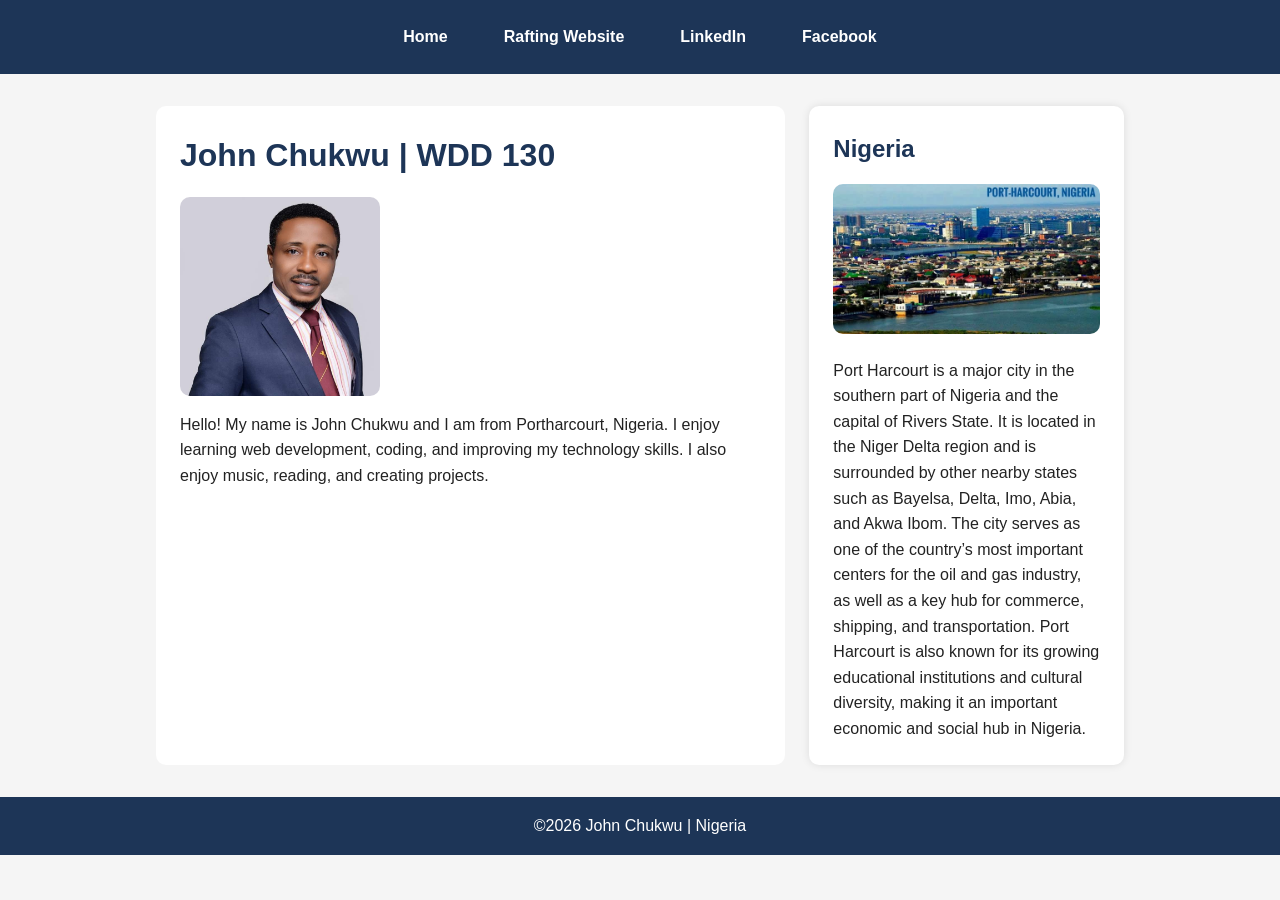
<file: index.html>
<!DOCTYPE html>
<html lang="en-US">

<head>
    <meta charset="UTF-8">
    <meta name="viewport" content="width=device-width, initial-scale=1.0">

    <meta name="description"
      content="John Chukwu WDD 130 course home page showcasing web development assignments and projects.">

    <meta name="author" content="John Chukwu">

    <title>John Chukwu | WDD 130</title>

    <link rel="stylesheet" href="styles/styles.css">
</head>


<body>

    <header>
        <nav>
            <a href="#">Home</a>
            <a href="#">Rafting Website</a>
            <a href="https://linkedin.com">LinkedIn</a>
            <a href="https://facebook.com">Facebook</a>
        </nav>
    </header>

    <div class="grid">

        <main>
            <h1>John Chukwu | WDD 130</h1>

            <img src="images/profile.jpg" alt="John Chukwu" width="200">

            <p>
                Hello! My name is John Chukwu and I am from Portharcourt, Nigeria.
                I enjoy learning web development, coding, and improving my
                technology skills. I also enjoy music, reading, and creating projects.
            </p>
        </main>

        <aside>
            <h2>Nigeria</h2>

            <img src="images/portharcourt.jpg" alt="Beautiful view of Portharcourt">

            <p>
                Port Harcourt is a major city in the southern part of Nigeria and the capital of
                Rivers
                State. It is
                located in the Niger Delta region and is surrounded by other nearby states such as
                Bayelsa, Delta,
                Imo, Abia, and Akwa Ibom. The city serves as one of the country’s most important
                centers
                for the oil
                and gas industry, as well as a key hub for commerce, shipping, and transportation.
                Port
                Harcourt is
                also known for its growing educational institutions and cultural diversity, making
                it an
                important
                economic and social hub in Nigeria.</p>

        </aside>

    </div>

    <footer>
        <p>©2026 John Chukwu | Nigeria</p>
    </footer>

</body>
</file>
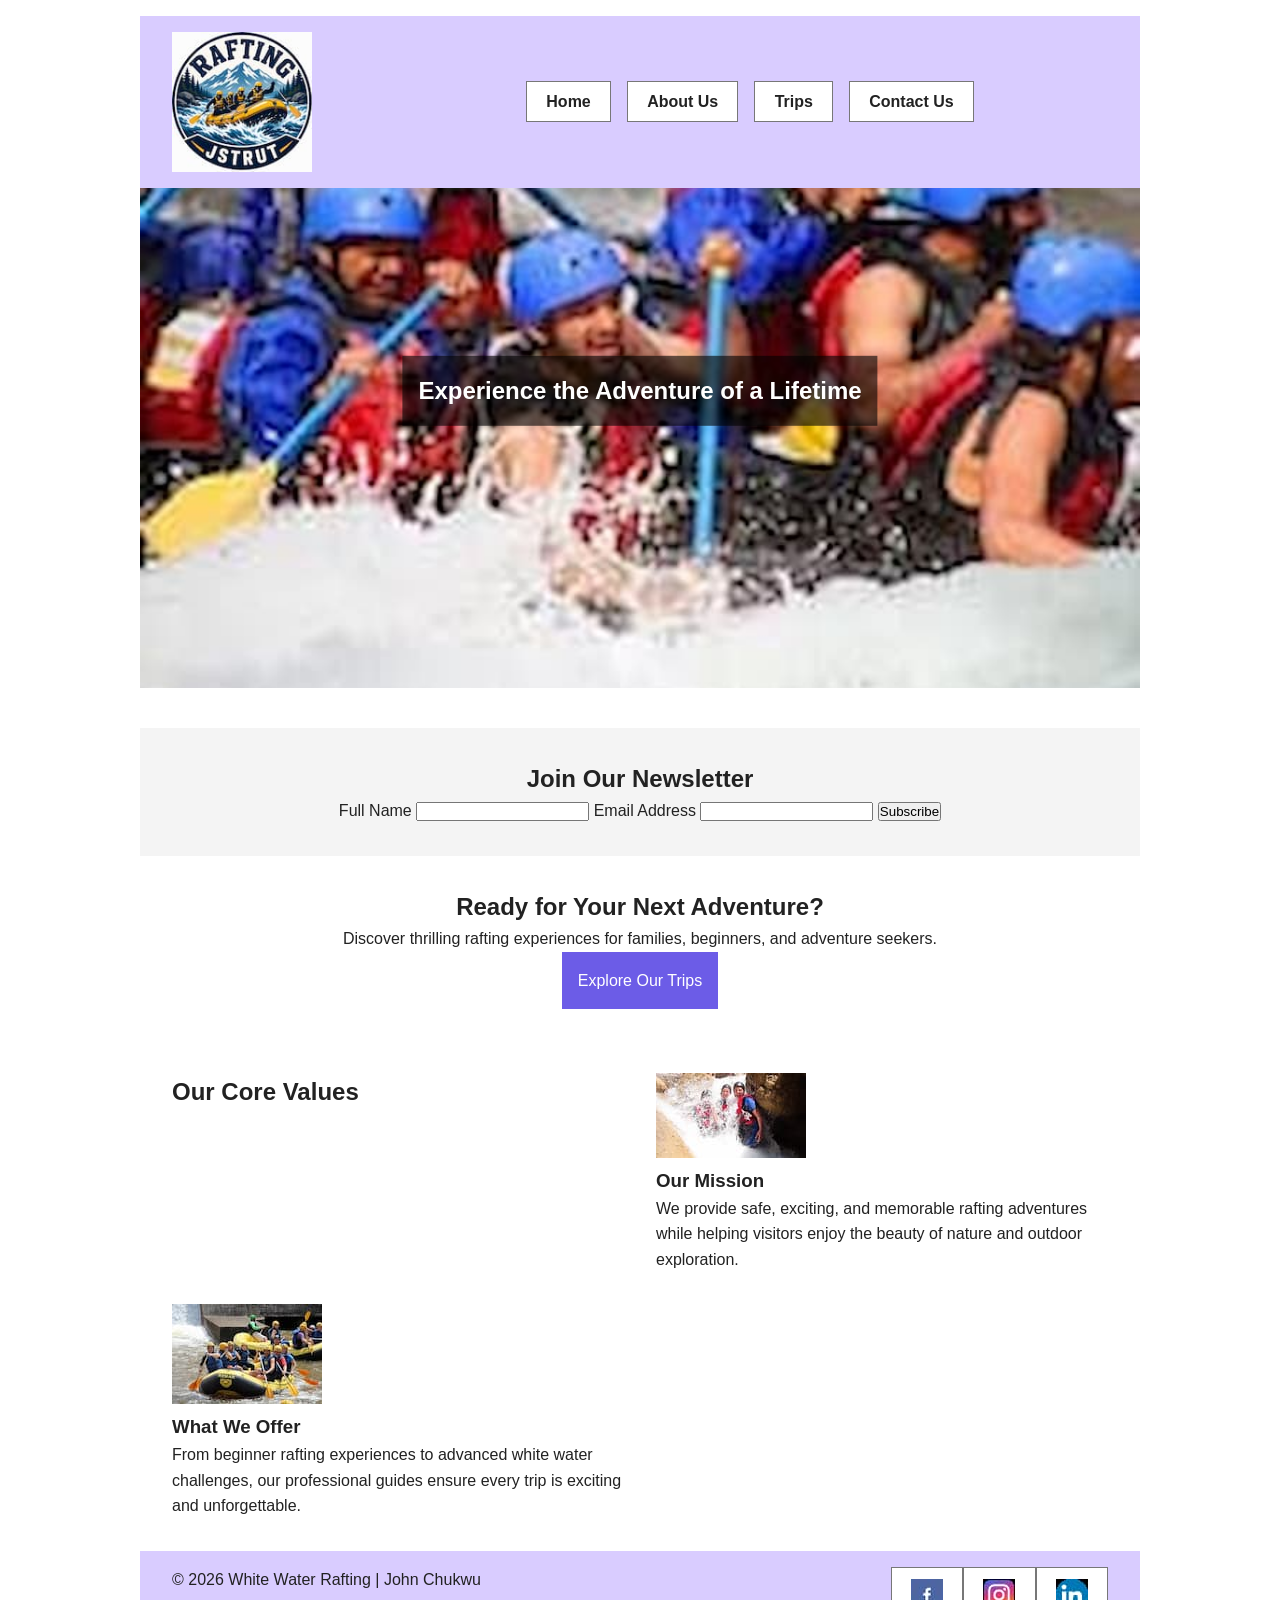
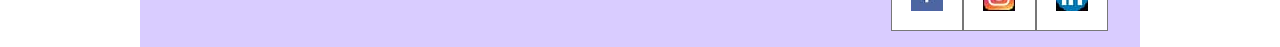
<file: wwr/index.html>
<!DOCTYPE html>
<html lang="en-US">

<head>
    <meta charset="UTF-8">
    <meta name="viewport" content="width=device-width, initial-scale=1.0">

    <meta name="description"
      content="Experience exciting white water rafting adventures, guided river tours, and unforgettable outdoor experiences.">

    <meta name="author" content="John Chukwu">

    <title>Home | White Water Rafting</title>

    <link rel="stylesheet" href="styles/rafting.css">
</head>

<body>

    <header>
        <img src="images/rafting_logo.jpg" alt="White Water Rafting Logo">

        <nav>
            <ul>
                <li><a href="index.html">Home</a></li>
                <li><a href="about.html">About Us</a></li>
                <li><a href="trips.html">Trips</a></li>
                <li><a href="contact.html">Contact Us</a></li>
            </ul>
        </nav>
    </header>

    <main>

        <section class="home-hero">
            <img src="images/hero-home.jpg" alt="Exciting white water rafting adventure">
            <h1>Experience the Adventure of a Lifetime</h1>
        </section>

        <section class="newsletter-section">
            <h2>Join Our Newsletter</h2>

            <form class="newsletter-form">
                <label for="fullname">Full Name</label>
                <input type="text" id="fullname" name="fullname" required>

                <label for="email">Email Address</label>
                <input type="email" id="email" name="email" required>

                <button type="submit">Subscribe</button>
            </form>
        </section>

        <section class="cta-section">
            <h2>Ready for Your Next Adventure?</h2>

            <p>
                Discover thrilling rafting experiences for families, beginners, and adventure
                seekers.
            </p>

            <a class="cta-button" href="trips.html">Explore Our Trips</a>
        </section>

        <section class="home-grid">
            <h2>Our Core Values</h2>

            <article>
                <img src="images/rafting1.jpg" alt="Rafting team on the river">
                <h3>Our Mission</h3>
                <p>
                    We provide safe, exciting, and memorable rafting adventures while helping
                    visitors enjoy the beauty of nature and outdoor exploration.
                </p>
            </article>

            <article>
                <img src="images/rafting2.jpg" alt="Family rafting adventure">
                <h3>What We Offer</h3>
                <p>
                    From beginner rafting experiences to advanced white water challenges, our
                    professional guides ensure every trip is exciting and unforgettable.
                </p>
            </article>

        </section>

    </main>

    <footer>
        <p>© 2026 White Water Rafting | John Chukwu</p>

        <nav class="socialmedia">
            <a href="https://facebook.com" aria-label="Facebook">
                <img src="images/facebook.jpg" alt="Facebook">
            </a>

            <a href="https://instagram.com" aria-label="Instagram">
                <img src="images/instagram.jpg" alt="Instagram">
            </a>

            <a href="https://linkedin.com" aria-label="LinkedIn">
                <img src="images/linkedin.jpg" alt="LinkedIn">
            </a>
        </nav>
    </footer>

</body>

</html>
</file>
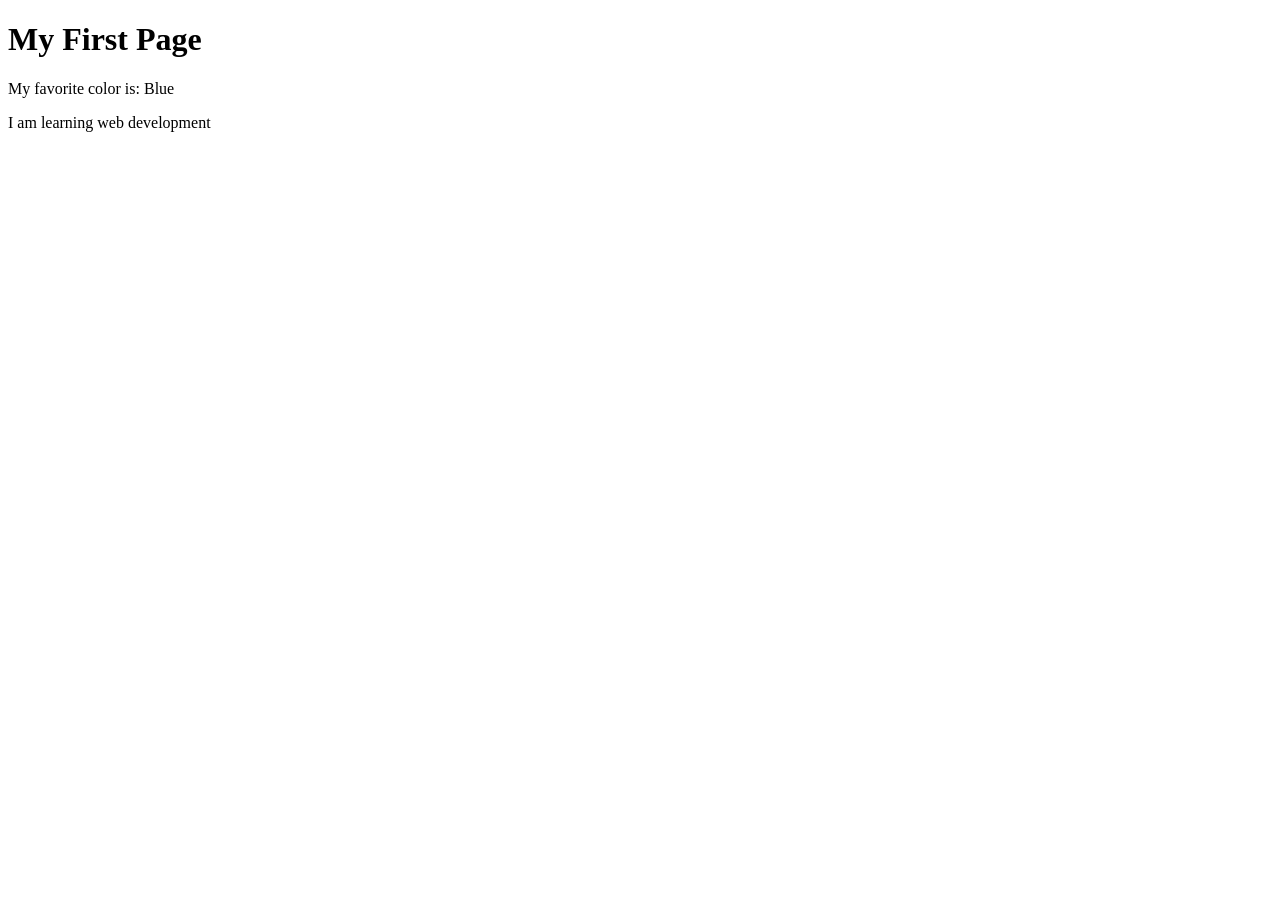
<file: week01/first-page.html>
<!DOCTYPE html>
<html lang="en">

<head>
    <meta charset="UTF-8">
    <meta name="viewport" content="width=device-width, initial-scale=1.0">
    <title>My First Page</title>
</head>

<body>
    <h1>My First Page</h1>
    <p>My favorite color is: Blue</p>
    <p>I am learning web development</p>
</body>

</html>
</file>
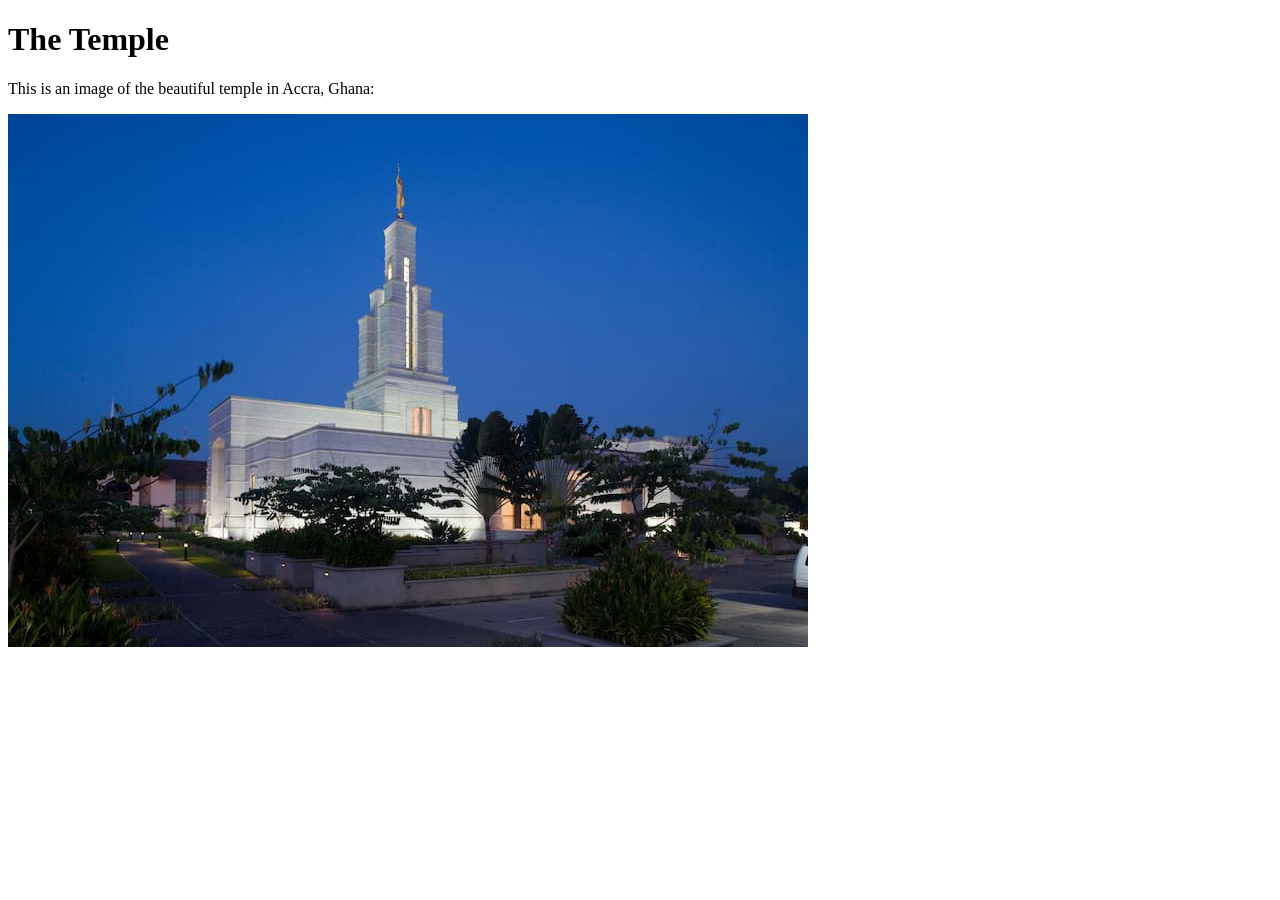
<file: week01/images-solution.html>
<!DOCTYPE html>
<html lang="en">
<head>
    <meta charset="UTF-8">
    <meta name="viewport" content="width=device-width, initial-scale=1.0">
    <title>Temple Image</title>
</head>
<body>
    <h1>The Temple</h1>
    <p>This is an image of the beautiful temple in Accra, Ghana:</p>
    <img src="images/temple-small.jpg" alt="The Accra Ghana Temple">
    
</body>
</html>
</file>
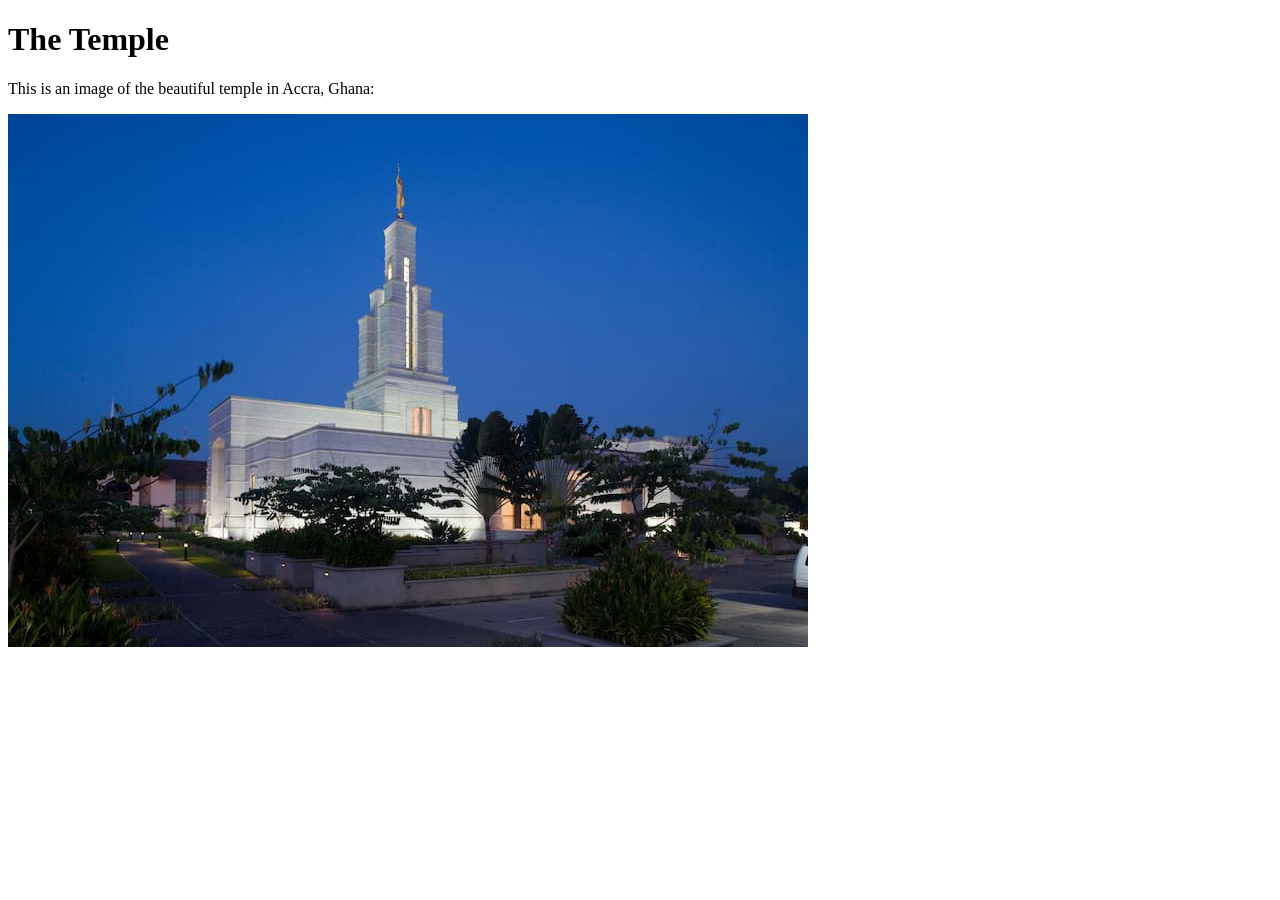
<file: week01/images.html>
<!DOCTYPE html>
<html lang="en">

<head>
    <meta charset="UTF-8">
    <meta name="viewport" content="width=device-width, initial-scale=1.0">
    <title>Temple Image</title>
</head>

<body>
    <h1>The Temple</h1>
    <p>This is an image of the beautiful temple in Accra, Ghana:</p>
    <img src="images/temple-small.jpg" alt="The Accra Ghana Temple">

</body>

</html>
</file>
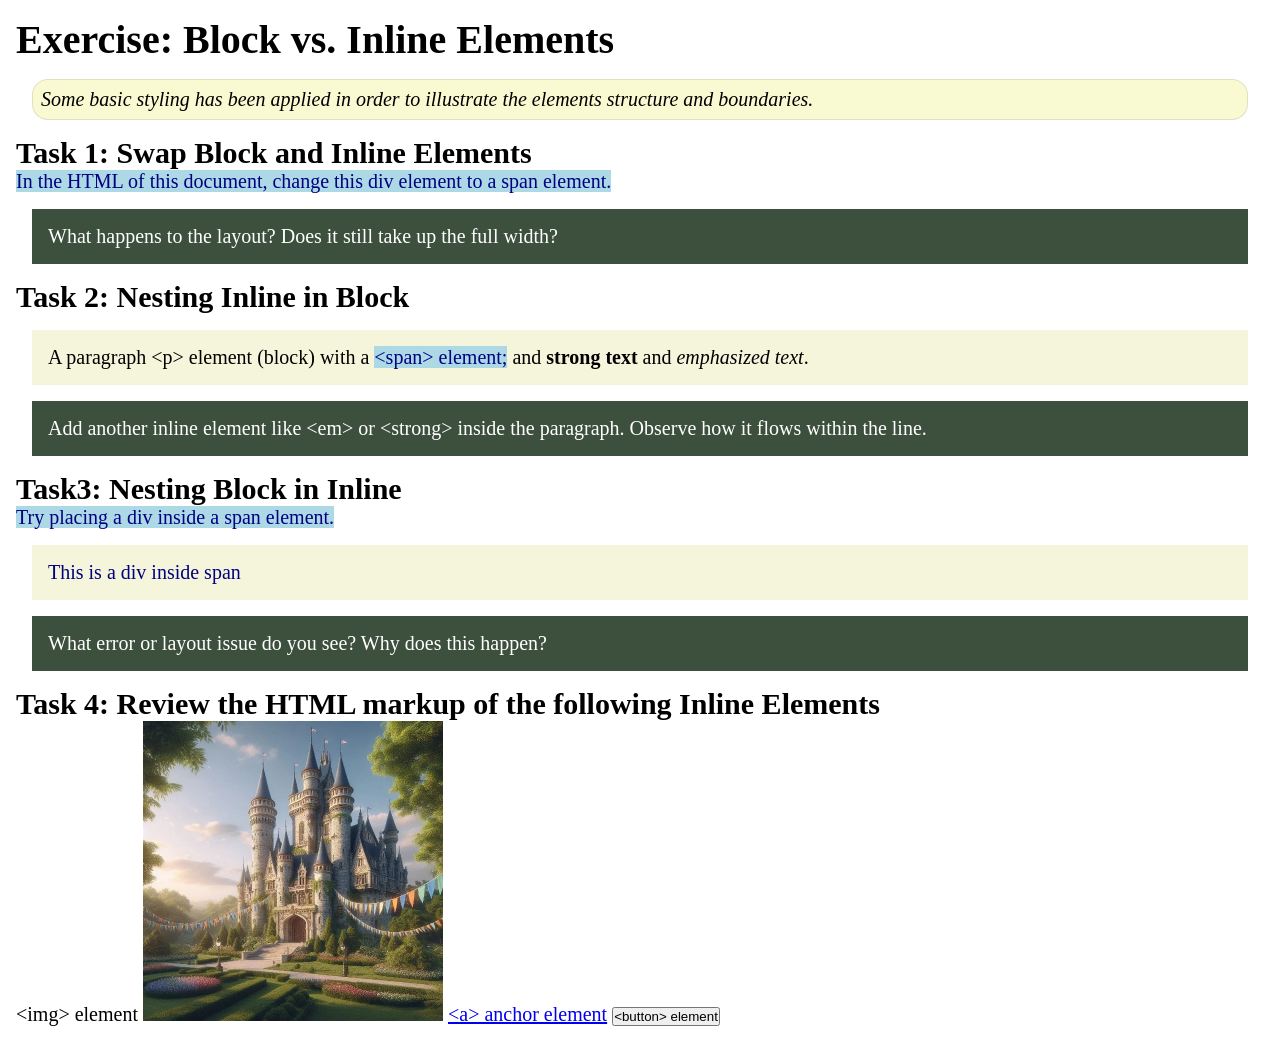
<file: week02/block-vs-inline.html>
<!DOCTYPE html>
<html lang="en">

<head>
    <meta charset="UTF-8">
    <meta name="viewport" content="width=device-width, initial-scale=1.0">
    <title>Exercise: Block vs. Inline Elements</title>
    <link rel="stylesheet" href="styles/block-vs-inline.css">
</head>

<body>
    <main>
        <h1>Exercise: Block vs. Inline Elements</h1>
        <p class="note">Some basic styling has been applied in order to illustrate the elements
            structure and
            boundaries.</p>

        <h2>Task 1: Swap Block and Inline Elements</h2>
        <span>In the HTML of this document, change this div element to a span element.</span>

        <p class="question">What happens to the layout? Does it still take up the full width?</p>

        <h2>Task 2: Nesting Inline in Block</h2>
        <p>
            A paragraph &lt;p&gt; element (block) with a <span>&lt;span&gt; element;</span>
            and <strong>strong text</strong> and <em>emphasized text</em>.
        </p>
        <p class="question">Add another inline element like &lt;em&gt; or &lt;strong&gt; inside the
            paragraph. Observe
            how it flows within the line.</p>

        <h2>Task3: Nesting Block in Inline</h2>
        <span>
            Try placing a div inside a span element.
            <div>This is a div inside span</div>
        </span>
        <p class="question">What error or layout issue do you see? Why does this happen?</p>


        <h2>Task 4: Review the HTML markup of the following Inline Elements</h2>
        &lt;img&gt; element
        <img src="images/castle.webp" alt="placeholder image (images are inline)" width="300"
          height="300">
        <a href="https://churchofjesuschrist.org">&lt;a&gt; anchor element</a>
        <button type="button">&lt;button&gt; element</button>
    </main>
</body>

</html>
</file>
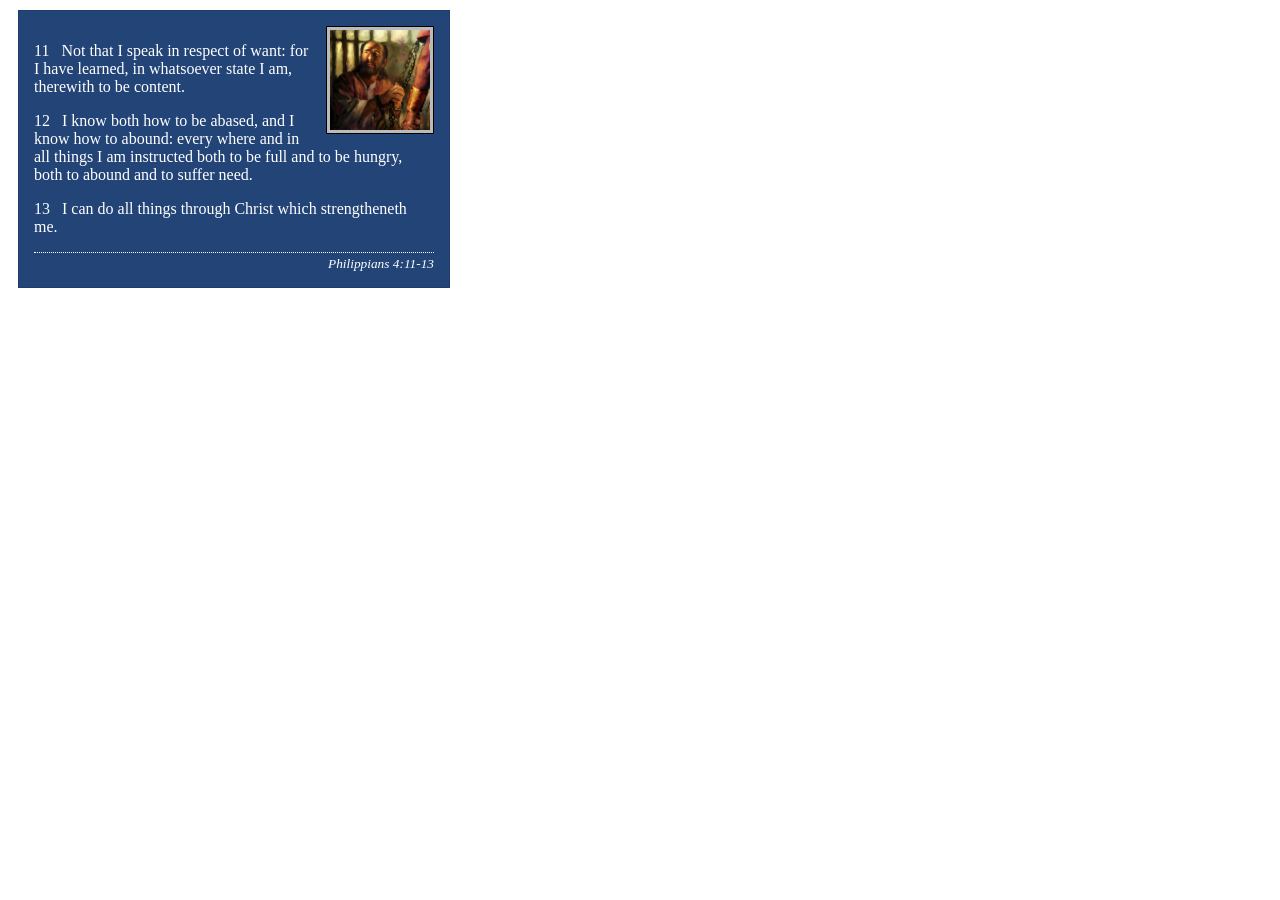
<file: week02/box-model-solution.html>
<!DOCTYPE html>
<html lang="en">
<head>
    <meta charset="UTF-8">
    <meta name="viewport" content="width=device-width, initial-scale=1.0">
    <title>Box Model Activity</title>
    <link rel="stylesheet" href="styles/box-model-solution.css">
</head>
<body>
    <main>
        <div class="callout">
            <img src="images/apostle-paul-imprisoned.webp" alt="Paul the Apostle - Imprisoned in Rome" width="200" height="200">
            <blockquote>
                <p>11 &nbsp; Not that I speak in respect of want: for I have learned, in whatsoever state I am, therewith to be content.</p>
                <p>12 &nbsp; I know both how to be abased, and I know how to abound: every where and in all things I am instructed both to be full and to be hungry, both to abound and to suffer need.</p>
                <p>13 &nbsp; I can do all things through Christ which strengtheneth me.</p>
            </blockquote>
            <cite>Philippians 4:11-13</cite>
        </div>
    </main>
</body>
</html>
</file>
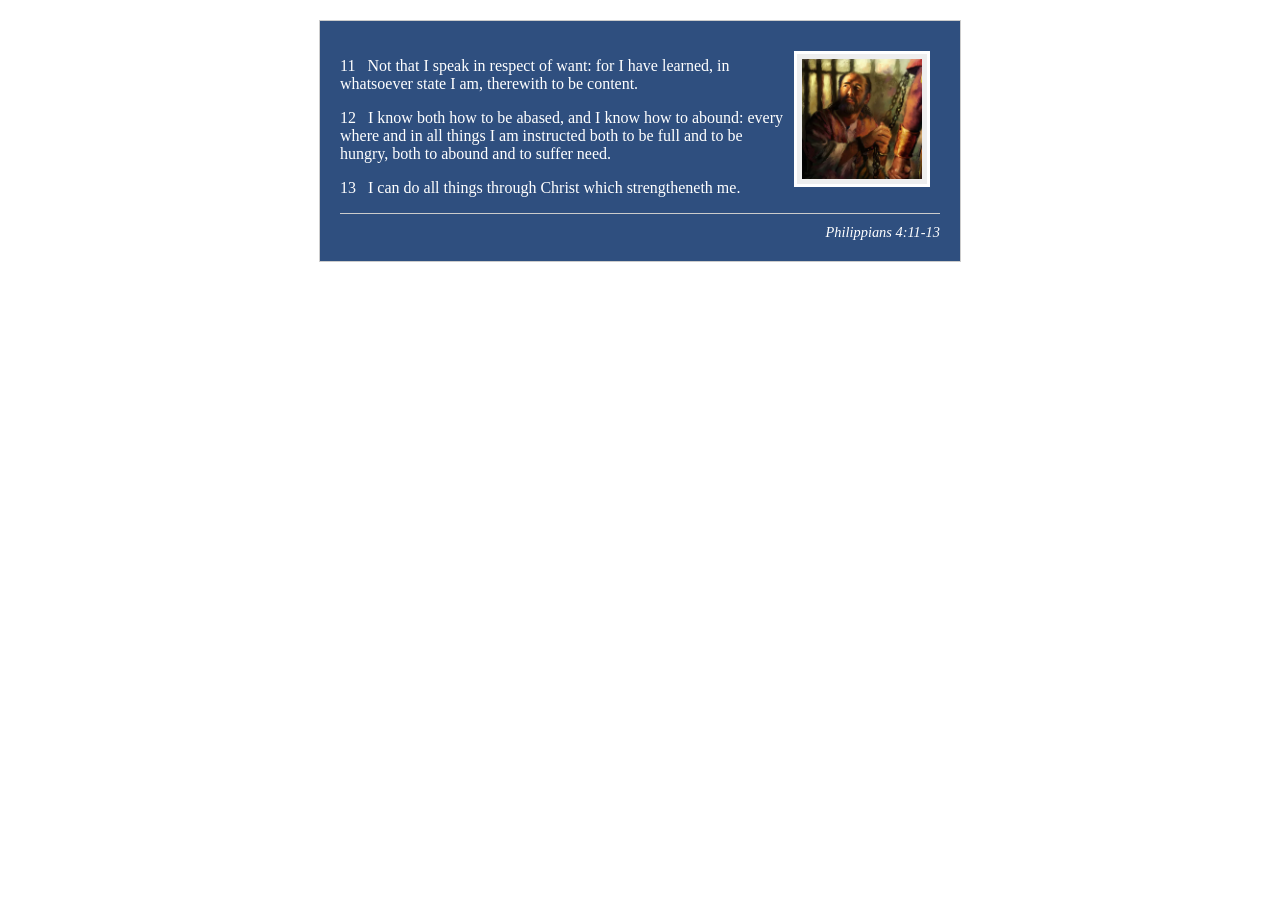
<file: week02/box-model.html>
<!DOCTYPE html>
<html lang="en">

<head>
    <meta charset="UTF-8">
    <meta name="viewport" content="width=device-width, initial-scale=1.0">
    <title>Box Model Activity</title>

    <link rel="stylesheet" href="styles/box-model.css">
</head>

<body>
    <main>
        <div class="callout">
            <img src="images/apostle-paul-imprisoned.webp"
              alt="Paul the Apostle - Imprisoned in Rome" width="200" height="200">
            <blockquote>
                <p>11 &nbsp; Not that I speak in respect of want: for I have learned, in whatsoever
                    state I am, therewith to be content.</p>
                <p>12 &nbsp; I know both how to be abased, and I know how to abound: every where and
                    in all things I am instructed both to be full and to be hungry, both to abound
                    and to suffer need.</p>
                <p>13 &nbsp; I can do all things through Christ which strengtheneth me.</p>
            </blockquote>
            <cite>Philippians 4:11-13</cite>
        </div>
    </main>
</body>

</html>
</file>
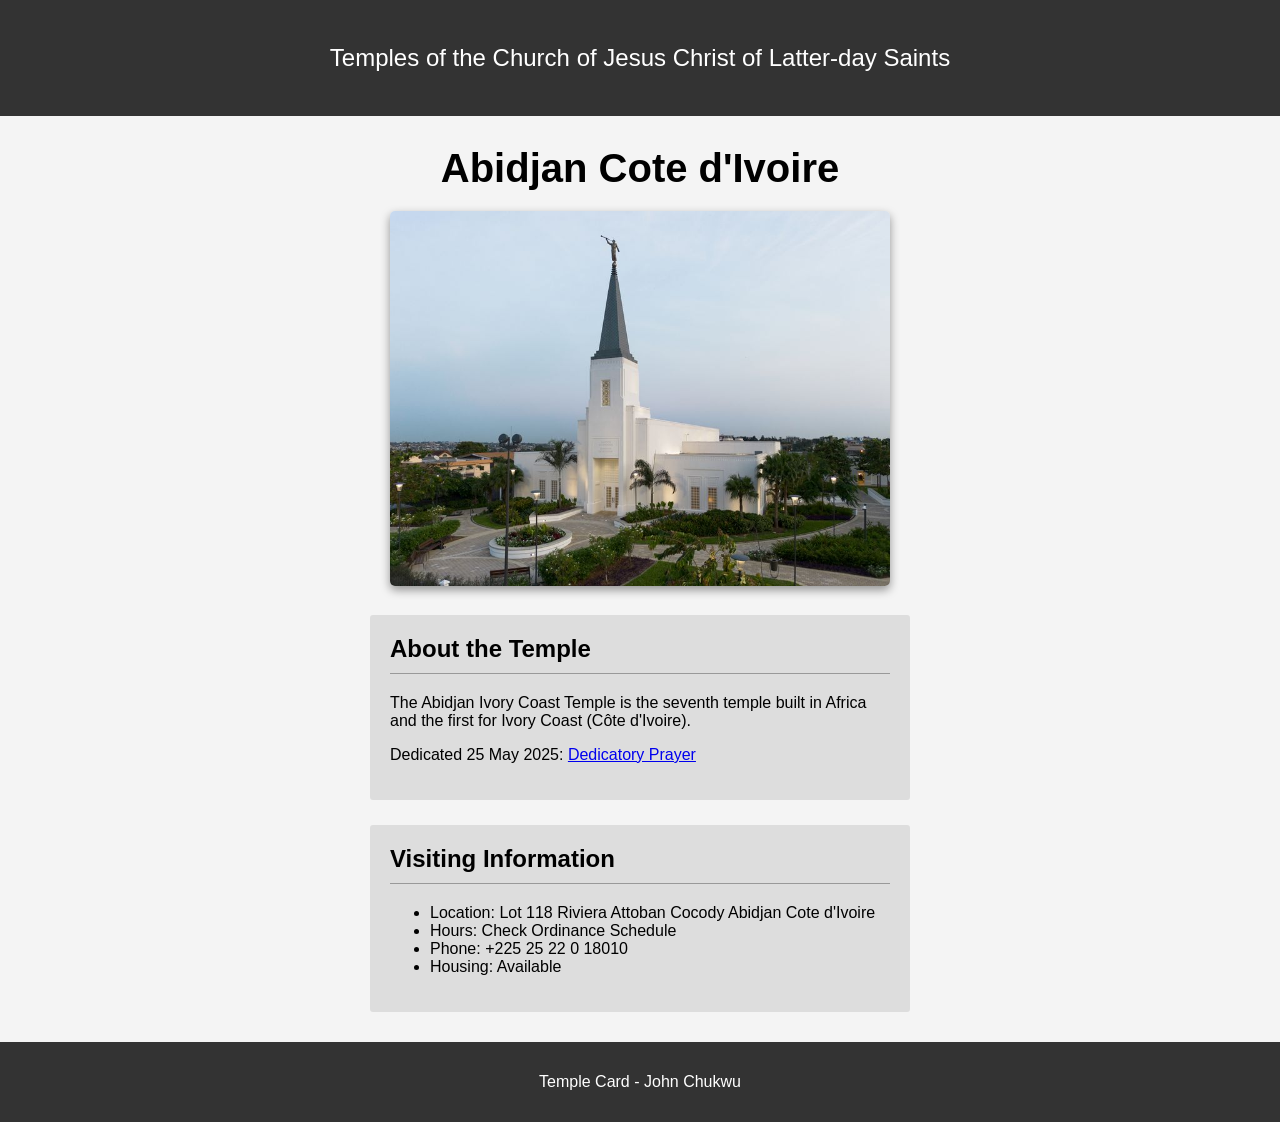
<file: week02/temple.html>
<!DOCTYPE html>
<html lang="en">

<head>
    <meta charset="UTF-8">
    <meta name="viewport" content="width=device-width, initial-scale=1.0">
    <title>Temple Card - Abidjan Cote d'Ivoire</title>

    <link rel="stylesheet" href="styles/temple.css">
</head>

<body>

    <!-- This section contains the main header -->
    <header>
        <p>Temples of the Church of Jesus Christ of Latter-day Saints</p>
    </header>
    <main>
        <h1>Abidjan Cote d'Ivoire</h1>
        <picture>
            <img src="images/abidjan-ivory-coast.jpeg" alt="Abidjan Cote d'Ivoire Temple">
        </picture>
        <section>
            <h2>About the Temple</h2>
            <p>The Abidjan Ivory Coast Temple is the seventh temple built in Africa and the first
                for Ivory Coast (Côte
                d'Ivoire).</p>
            <p>Dedicated 25 May 2025: <a
                  href="https://www.churchofjesuschrist.org/temples/dedicatory-prayer/abidjan-ivory-coast-temple/2025-05-25?lang=eng"
                  target="_blank" rel="noopener noreferrer">Dedicatory Prayer</a></p>
        </section>
        <section>
            <h2>Visiting Information</h2>
            <ul>
                <li>Location: Lot 118 Riviera Attoban Cocody Abidjan Cote d'Ivoire</li>
                <li>Hours: Check Ordinance Schedule</li>
                <li>Phone: +225 25 22 0 18010</li>
                <li>Housing: Available</li>
            </ul>
        </section>
    </main>
    <footer>
        <p>Temple Card - John Chukwu</p>
    </footer>
</body>

</html>
</file>
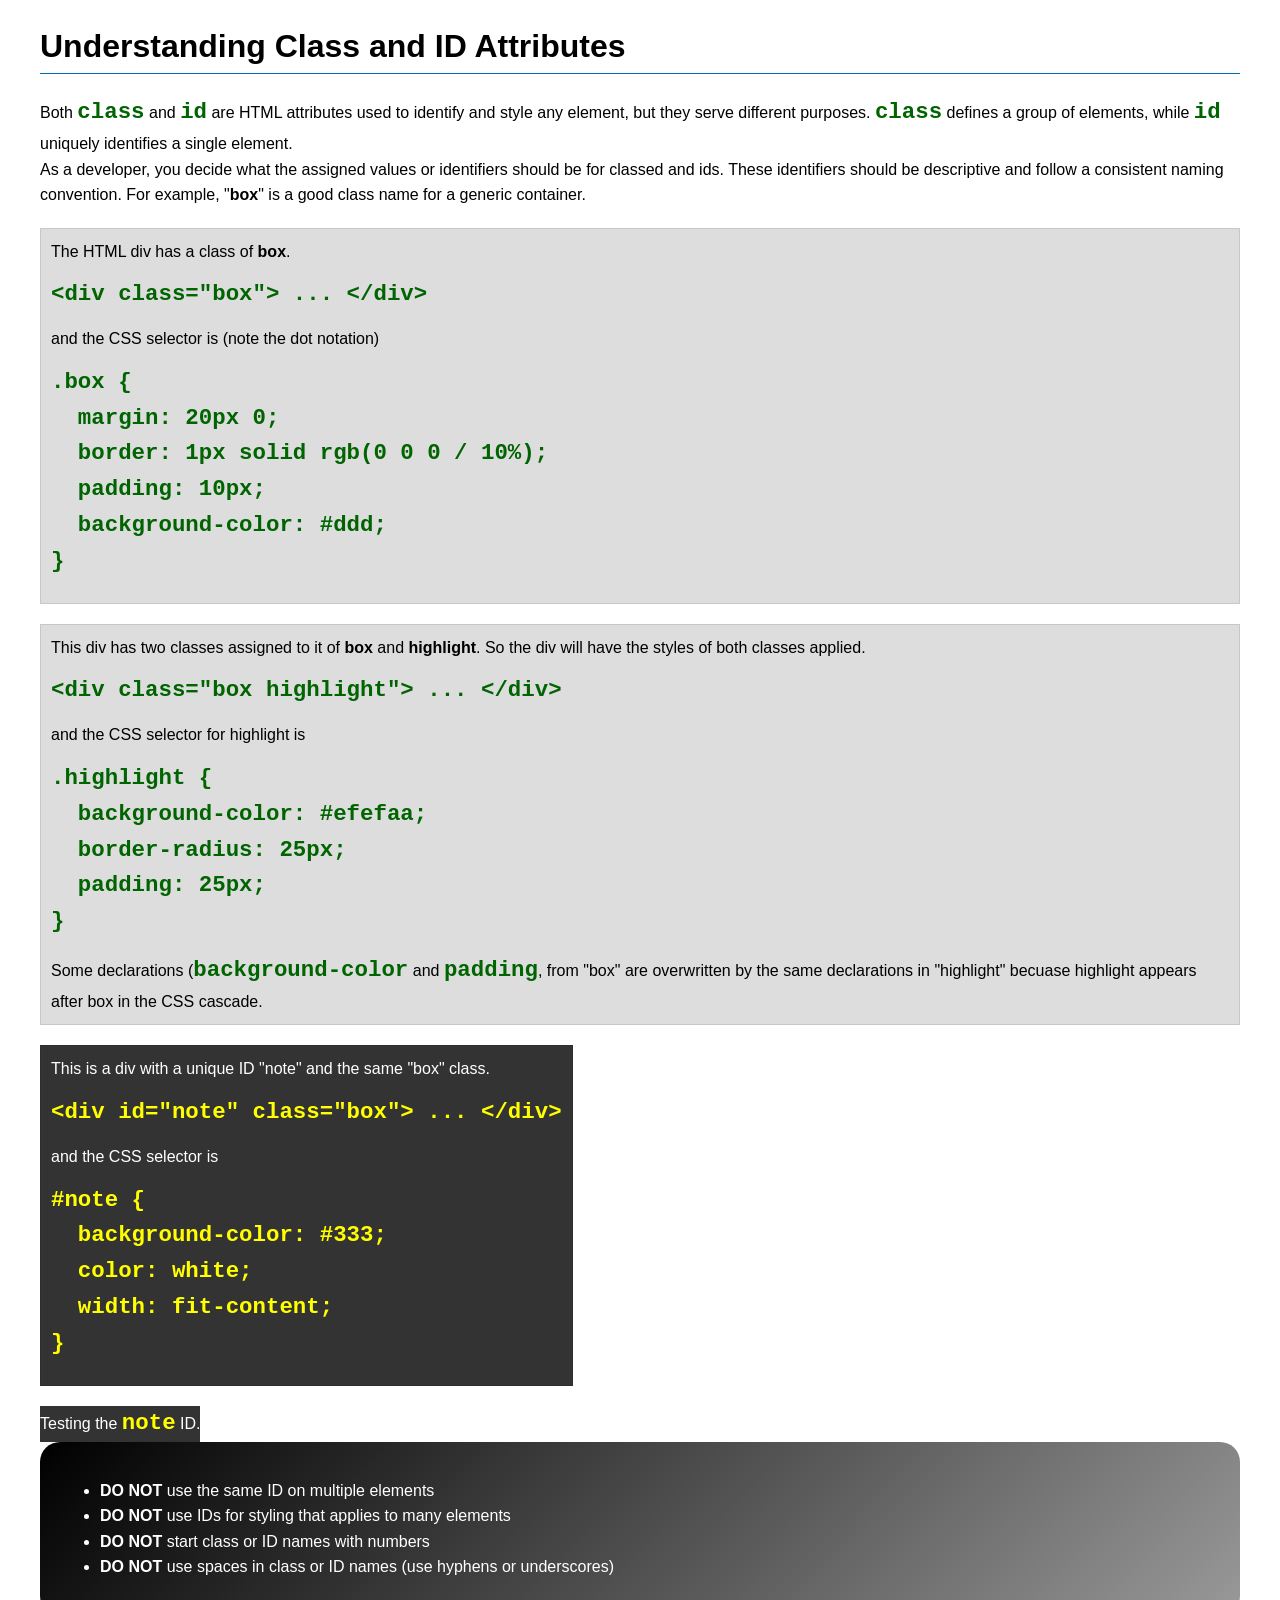
<file: week03/class-and-id.html>
<!DOCTYPE html>
<html lang="en">

<head>
    <meta charset="UTF-8">
    <meta name="viewport" content="width=device-width, initial-scale=1.0">
    <title>Class vs ID Attributes</title>
    <link rel="stylesheet" href="styles/class-and-id.css">
</head>

<body>
    <h1>Understanding Class and ID Attributes</h1>
    <p>Both <code>class</code> and <code>id</code> are HTML attributes used to identify and style
        any element, but they
        serve different purposes. <code>class</code> defines a group of elements, while
        <code>id</code> uniquely
        identifies a single element.
    </p>
    <p>As a developer, you decide what the assigned values or identifiers should be for classed and
        ids. These
        identifiers should be
        descriptive and follow a consistent naming convention. For example, "<strong>box</strong>"
        is a good class name
        for a generic container.</p>
    <div class="box">
        <p>The HTML div has a class of <strong>box</strong>.</p>
        <pre><code class="html">&lt;div class="box"&gt; ... &lt;/div&gt;</code></pre>
        and the CSS selector is (note the dot notation)
        <pre><code class="css">.box {
  margin: 20px 0;
  border: 1px solid rgb(0 0 0 / 10%);
  padding: 10px;
  background-color: #ddd; 
}</code></pre>
    </div>

    <div class="box">
        <p>This div has two classes assigned to it of <strong>box</strong> and
            <strong>highlight</strong>. So the div
            will have the styles of both classes applied.
        </p>
        <pre><code class="html">&lt;div class="box highlight"&gt; ... &lt;/div&gt;</code></pre>
        and the CSS selector for highlight is
        <pre><code class="css">.highlight {
  background-color: #efefaa;
  border-radius: 25px;
  padding: 25px;
}</code></pre>
        <p>Some declarations (<code>background-color</code> and <code>padding</code>, from "box" are
            overwritten by the same declarations in "highlight" becuase highlight appears after box
            in the CSS cascade.</p>
    </div>

    <div id="note" class="box">
        <p>This is a div with a unique ID "note" and the same "box" class.</p>
        <pre><code class="html">&lt;div id="note" class="box"&gt; ... &lt;/div&gt;</code></pre>
        and the CSS selector is
        <pre><code class="css">#note {
  background-color: #333;
  color: white;
  width: fit-content;
}</code></pre>
    </div>

    <div id="note">
        <p>Testing the <code>note</code> ID.</p>
    </div>


    <section id="best-practice">
        <ul>
            <li><strong>DO NOT</strong> use the same ID on multiple elements</li>
            <li><strong>DO NOT</strong> use IDs for styling that applies to many elements</li>
            <li><strong>DO NOT</strong> start class or ID names with numbers</li>
            <li><strong>DO NOT</strong> use spaces in class or ID names (use hyphens or underscores)
            </li>
        </ul>
    </section>


</body>

</html>
</file>
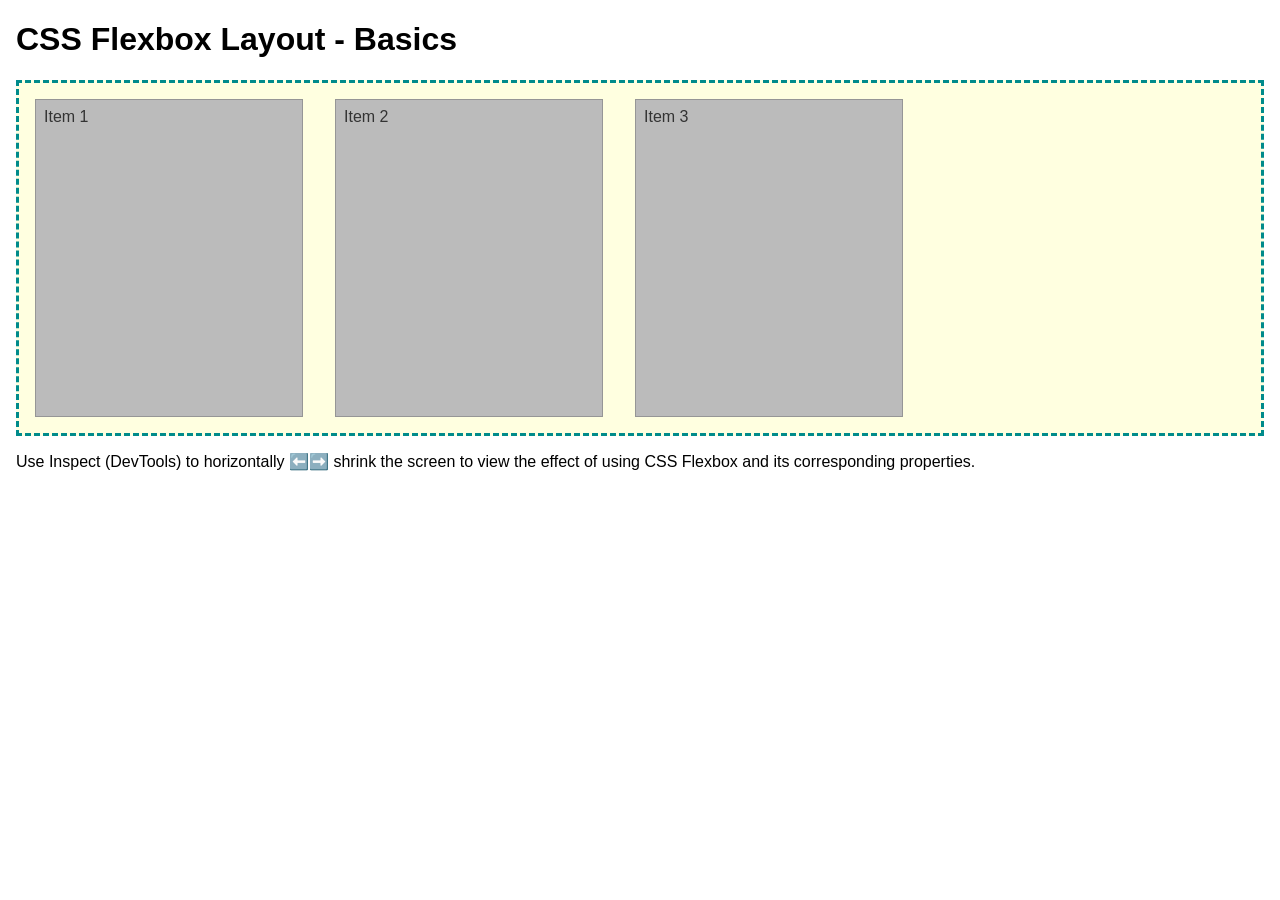
<file: week04/flexbox-layout.html>
<!DOCTYPE html>
<html lang="en">
<head>
    <meta charset="UTF-8">
    <meta name="viewport" content="width=device-width, initial-scale=1.0">
    <title>CSS Flexbox Layout - Basics</title>
    <link rel="stylesheet" href="styles/flexbox.css">
</head>
<body>
    <main>
        <h1>CSS Flexbox Layout - Basics</h1>
        <div class="flex-container">
            <div class="flex-item item1">Item 1</div>
            <div class="flex-item item2">Item 2</div>
            <div class="flex-item item3">Item 3</div>
        </div>
        <p>Use Inspect (DevTools) to horizontally ⬅️➡️ shrink the screen to view the effect of using CSS Flexbox and its corresponding properties.</p>
    </main>
</body>
</html>
</file>
<file: styles/styles.css>
/* =========================================================
   styles.css - WDD 130 Home Page
   Author: John Chukwu
========================================================= */

/* ---------- RESET ---------- */
* {
    margin: 0;
    padding: 0;
    box-sizing: border-box;
}

/* ---------- BODY ---------- */
body {
    font-family: Arial, sans-serif;
    line-height: 1.6;
    color: #222;
    background-color: #f5f5f5;
}

/* ---------- HEADER ---------- */
header {
    background-color: #1d3557;
    padding: 1rem;
}

/* ---------- NAVIGATION ---------- */
nav {
    display: flex;
    justify-content: center;
    gap: 1.5rem;
    flex-wrap: wrap;
}

nav a {
    color: white;
    text-decoration: none;
    font-weight: bold;
    padding: 0.5rem 1rem;
    border-radius: 5px;
    transition: 0.3s ease;
}

nav a:hover {
    background-color: #457b9d;
}

/* ---------- GRID LAYOUT ---------- */
.grid {
    display: grid;
    grid-template-columns: 2fr 1fr;
    gap: 1.5rem;
    max-width: 1000px;
    margin: 2rem auto;
    padding: 0 1rem;
}

/* ---------- MAIN ---------- */
main {
    background-color: white;
    padding: 1.5rem;
    border-radius: 10px;
}

main h1 {
    margin-bottom: 1rem;
    color: #1d3557;
}

main img {
    width: 200px;
    height: auto;
    border-radius: 10px;
    display: block;
    margin-bottom: 1rem;
}

/* ---------- ASIDE ---------- */
aside {
    background-color: #ffffff;
    padding: 1.5rem;
    border-radius: 10px;
    box-shadow: 0 0 8px rgba(0, 0, 0, 0.1);
}

aside h2 {
    margin-bottom: 1rem;
    color: #1d3557;
}

aside img {
    width: 100%;
    height: auto;
    border-radius: 10px;
    margin-bottom: 1rem;
}

/* ---------- FOOTER ---------- */
footer {
    text-align: center;
    padding: 1rem;
    background-color: #1d3557;
    color: white;
    margin-top: 2rem;
}

/* ---------- RESPONSIVE ---------- */
@media (max-width: 768px) {
    .grid {
        grid-template-columns: 1fr;
    }

    nav {
        flex-direction: column;
        align-items: center;
    }

    main img {
        width: 100%;
    }
}
</file>
<file: wwr/styles/rafting.css>
/* =========================================================
   RAFTING.CSS WDD 130
   ========================================================= */

/* ---------- CSS RESET ---------- */
* {
    margin: 0;
    padding: 0;
    box-sizing: border-box;
}

/* ---------- ROOT VARIABLES ---------- */
:root {
    --primary-color: #6c5ce7;
    --secondary-color: #f4f4f4;
    --accent-color: #222222;
    --heading-color: #1d3557;
    --white-color: #ffffff;
    --light-purple: #d9ccff;
    --border-color: #777777;
    --heading-font: Georgia, serif;
    --body-font: Arial, sans-serif;
}

/* ---------- BODY ---------- */
body {
    font-family: var(--body-font);
    color: var(--accent-color);
    background-color: #ffffff;
    line-height: 1.6;
}

/* ---------- PAGE WIDTH ---------- */
header,
main,
footer {
    max-width: 1000px;
    margin: 0 auto;
}

/* ========================================================= HEADER ========================================================= */
header {
    display: grid;
    grid-template-columns: 220px 1fr;
    align-items: center;
    background-color: var(--light-purple);
    padding: 1rem 2rem;
    margin-top: 1rem;
}

header img {
    width: 140px;
    height: auto;
}

/* ---------- NAVIGATION ---------- */
nav {
    display: flex;
    justify-content: space-evenly;
    align-items: center;
}

nav ul {
    display: flex;
    list-style: none;
    gap: 1rem;
}

nav a {
    text-decoration: none;
    color: var(--accent-color);
    background-color: var(--white-color);
    padding: 0.7rem 1.2rem;
    border: 1px solid var(--border-color);
    font-weight: bold;
    transition: 0.3s ease;
}

nav a:hover {
    background-color: var(--primary-color);
    color: var(--white-color);
}

/* ========================================================= HERO (ABOUT) ========================================================= */
.hero {
    position: relative;
}

.hero > img {
    width: 100%;
    display: block;
}

.hero h1 {
    position: absolute;
    top: 20px;
    width: 100%;
    text-align: center;
    color: white;
    background-color: rgba(0, 0, 0, 0.55);
    padding: 1rem;
}

/* ========================================================= HISTORY ========================================================= */
.history {
    padding: 2rem;
    background-color: var(--secondary-color);
}

.history h2 {
    text-align: center;
    color: var(--heading-color);
}

.history-content {
    display: grid;
    grid-template-columns: 1fr 220px 1fr;
    gap: 1.5rem;
}

/* ========================================================= ADVENTURES ========================================================= */
.adventures {
    padding: 2rem;
}

.adventure-gallery {
    display: flex;
    gap: 1rem;
    flex-wrap: wrap;
    justify-content: center;
}

/* ========================================================= FOOTER ========================================================= */
footer {
    display: flex;
    justify-content: space-between;
    padding: 1rem 2rem;
    background-color: #d9ccff;
}

/* ========================================================= HOME PAGE ========================================================= */
.home-hero {
    position: relative;
    margin-bottom: 2rem;
}

.home-hero img {
    width: 100%;
    height: 500px;
    object-fit: cover;
}

.home-hero h1 {
    position: absolute;
    top: 40%;
    left: 50%;
    transform: translate(-50%, -50%);
    color: white;
    background: rgba(0, 0, 0, 0.6);
    padding: 1rem;
}

/* ---------- NEWSLETTER ---------- */
.newsletter-section {
    background-color: var(--secondary-color);
    padding: 2rem;
    text-align: center;
}

/* ---------- CTA ---------- */
.cta-section {
    text-align: center;
    padding: 2rem;
}

.cta-button {
    display: inline-block;
    padding: 1rem;
    background: var(--primary-color);
    color: white;
    text-decoration: none;
}

/* ---------- HOME GRID ---------- */
.home-grid {
    display: grid;
    grid-template-columns: repeat(2, 1fr);
    gap: 2rem;
    padding: 2rem;
}

/* ========================================================= TRIPS PAGE ========================================================= */
.trips-hero {
    text-align: center;
    background: var(--light-purple);
    padding: 3rem 2rem;
}

.trip-grid {
    display: grid;
    grid-template-columns: repeat(3, 1fr);
    gap: 2rem;
    padding: 2rem;
}

.trip-card {
    background: var(--secondary-color);
    border: 1px solid #ccc;
    text-align: center;
}

.trip-table-section {
    padding: 2rem;
}

table {
    width: 100%;
    border-collapse: collapse;
}

th,
td {
    border: 1px solid #ccc;
    padding: 1rem;
    text-align: center;
}

/* ========================================================= RESPONSIVE ========================================================= */
@media (max-width: 768px) {

    .home-grid,
    .trip-grid {
        grid-template-columns: 1fr;
    }
}
</file>
<file: week02/styles/block-vs-inline.css>
* {
    margin: 0;
    padding: 0;
}

body {
    font-size: 20px;
    margin: 1rem;
}

p,
div {
    background-color: beige;
    margin: 1rem;
    padding: 1rem;
}

span {
    color: navy;
    background-color: lightblue;
}

code {
    margin: 0;
    padding: 0;
    color: green;
    font-size: 1.2rem;
}

.note {
    font-style: italic;
    background-color: lightgoldenrodyellow;
    border-radius: 1rem;
    border: 1px solid rgb(0 0 0 / 10%);
    margin: 1rem;
    padding: .5rem;
}

.question {
    background-color: #3d503d;
    color: #fff;
}
</file>
<file: week02/styles/box-model-solution.css>
.callout {
    max-width: 400px;
    margin: 10px;
    border: 1px solid rgba(0, 0, 0, .1);
    padding: 15px;
    background-color: #247;
    color: #fff;
}

.callout img {
    float: right;
    margin: 0 0 10px 15px;
    border: 1px solid #000;
    padding: 3px;
    background-color: #bbb;
    width: 100px;
    height: auto;

}

blockquote {
    margin: 0;
}

cite {
    display: block;
    border-top: 1px dotted #fff;
    padding-top: 3px;
    text-align: right;
    font-size: smaller;
}
</file>
<file: week02/styles/box-model.css>
/* Callout container */
.callout {
    max-width: 600px;
    margin: 20px auto;
    border: 1px solid #ccc;
    padding: 20px;
    background-color: #2f4f7f;
    color: white;
}

/* Image inside callout */
.callout img {
    float: right;
    margin: 10px;
    border: 3px solid white;
    padding: 5px;
    background-color: #eee;
    width: 120px;
    height: auto;
}

/* Scripture block */
blockquote {
    margin: 10px 0;
}

/* Scripture reference */
cite {
    display: block;
    border-top: 1px solid #ccc;
    padding-top: 10px;
    text-align: right;
    font-size: 0.9em;
}
</file>
<file: week02/styles/temple.css>
/* temple.css */

body {
    font-family: Arial, Helvetica, sans-serif;
    background-color: #f4f4f4;
    margin: 0;
    padding: 0;
    text-align: center;
}

/* This styles the header section */
/* Header */
header {
    background-color: #333;
    color: white;
    padding: 20px;
    font-size: 1.5rem;
}

/* Main content */
main {
    max-width: 700px;
    margin: 30px auto;
}

/* Temple title */
h1 {
    font-size: 2.5rem;
    margin-bottom: 20px;
}

/* Temple image */
img {
    width: 100%;
    max-width: 500px;
    border-radius: 5px;
    box-shadow: 0 4px 10px rgba(0, 0, 0, 0.4);
}

/* Information cards */
section {
    background-color: #ddd;
    margin: 25px auto;
    padding: 20px;
    text-align: left;
    max-width: 500px;
    border-radius: 3px;
}

/* Section headings */
section h2 {
    border-bottom: 1px solid #999;
    padding-bottom: 10px;
    margin-top: 0;
}

/* Footer */
footer {
    background-color: #333;
    color: white;
    padding: 15px;
    margin-top: 30px;
}
</file>
<file: week03/styles/class-and-id.css>
body {
    font-family: Arial, sans-serif;
    line-height: 1.6;
    margin: 0;
    padding: 0 40px;
}

h1 {
    border-bottom: 1px solid rgb(0 110 182);
    padding-bottom: 0;
}



p {
    margin: 0;
}

code {
    color: darkgreen;
    font-weight: 700;
    font-size: 1.4rem;
}

/* Class examples - can be reused */

.box {
    margin: 20px 0;
    border: 1px solid rgb(0 0 0 / 10%);
    padding: 10px;
    background-color: #ddd; /* this is shorthand for #dddddd */
}

.highlight {
    background-color: #efefaa;
    border-radius: 25px;
    padding: 25px;
}

/* ID examples - should be unique */

#note {
    background-color: #333;
    color: white;
    width: fit-content;
}

#note code {
    color: yellow;
}

#best-practice {
    background: linear-gradient(135deg, #000 0%, #999 100%);
    color: white;
    border-radius: 20px;
    padding: 20px
}
</file>
<file: week04/styles/flexbox.css>
body {
    font-family: Helvetica, Arial, sans-serif;
    margin: 1rem;
}

.flex-container {
    border: 3px dashed darkcyan;
    background-color: lightyellow;
    display: flex;
    flex-wrap: wrap;
}

.flex-item {
    width: 250px;
    margin: 1rem;
    border: 1px solid rgb(0 0 0 / 20%);
    padding: 0.5rem;
    background-color: #bbb;
    color: #333;
}

.item1 {
    min-height: 100px;
}

.item2 {
    min-height: 200px;
}

.item3 {
    min-height: 300px;
}
</file>
